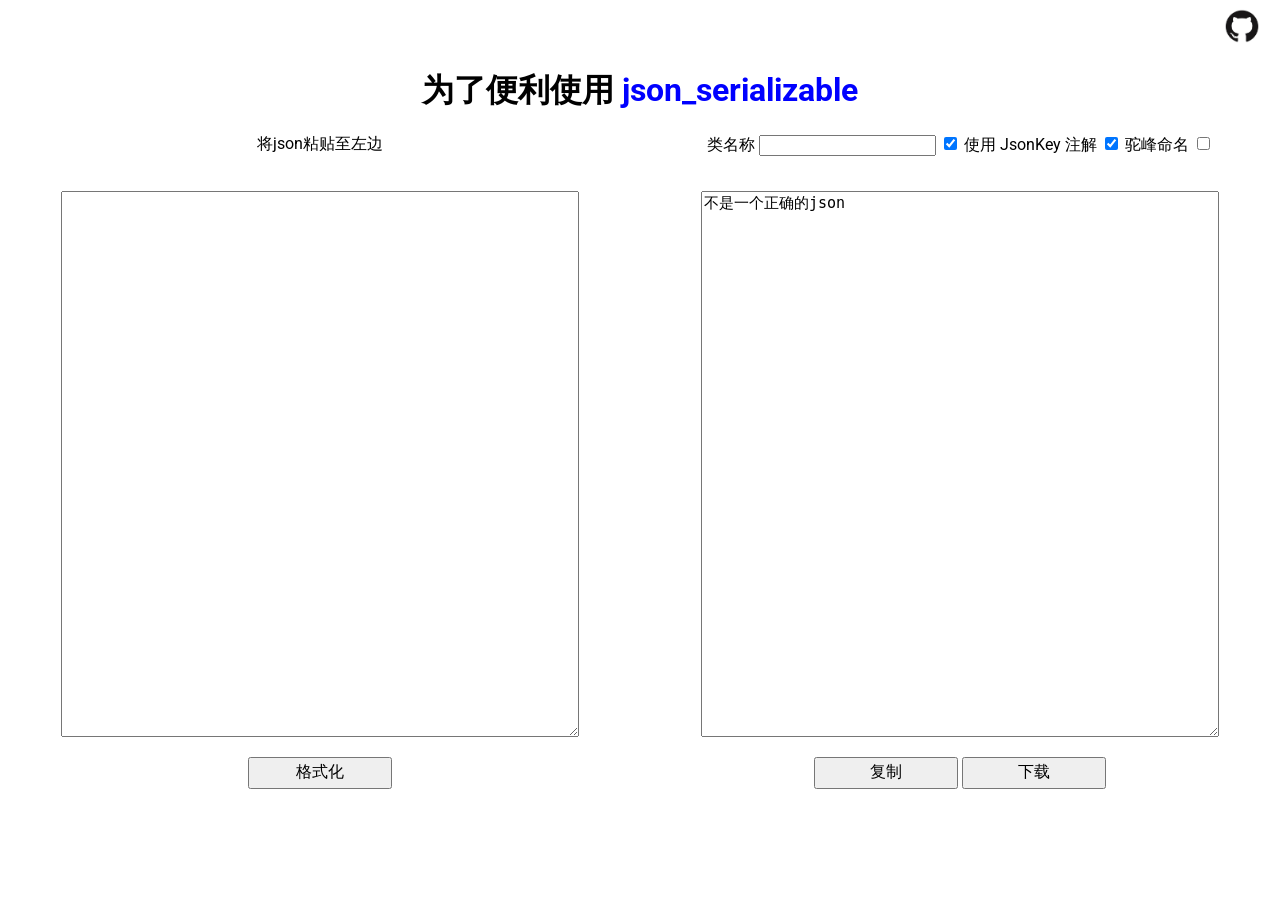
<file: docs/index.html>
<!DOCTYPE html>

<html>
  <head>
    <meta charset="utf-8" />
    <meta lang="zh-CN" />
    <meta http-equiv="X-UA-Compatible" content="IE=edge" />
    <meta name="viewport" content="width=device-width, initial-scale=1.0" />
    <meta name="scaffolded-by" content="https://github.com/google/stagehand" />
    <title>json2dart_for_json_serializable(支持空安全)</title>
    <link rel="stylesheet" href="styles.css" />
    <link rel="icon" href="favicon.ico" />
    <script defer src="main.dart.js"></script>
  </head>

  <body>
    <div class="lang">
      <a href="https://github.com/EightDoor/json2dart">
        <img src="github_logo.jpg" width="50px" />
      </a>
    </div>
    <div>
      <h1>
        为了便利使用
        <a href="https://pub.dartlang.org/packages/json_serializable"
          >json_serializable</a
        >
      </h1>
    </div>
    </div>
    <div>
      <div class="title">
        <span class="half_span">将json粘贴至左边</span>
        <span class="half_span">
          <div class="result_title">
            类名称
            <input id="out_entity_name" />
            <input type="checkbox" id="use_json_key" />
            <span id="check_label">使用 JsonKey 注解</span>
            <input type="checkbox" id="camelCase" />
            <span id="camelCaseLabel">驼峰命名</span>
            <input type="checkbox" id="use_static" />
          </div>
          <div id="file_name"></div>
        </span>
      </div>
      <div class="content">
        <span class="half_span">
          <textarea
            id="json"
            title="json字符串"
            class="content_area"
          ></textarea>
        </span>
        <span class="half_span">
          <textarea id="result" title="结果" class="content_area"></textarea>
          <textarea
            id="class_name"
            title="class name"
            class="content_area"
            hidden
          ></textarea>
        </span>
      </div>
      <div class="func">
        <span class="half_span">
          <button id="format">格式化</button>
        </span>
        <span class="half_span">
<!--          <button id="edit_class">编辑</button>-->
          <button id="copy">复制</button>
          <button id="save">下载</button>
        </span>
      </div>
    </div>
  </body>
</html>
</file>
<file: docs/styles.css>
@import url(https://fonts.googleapis.com/css?family=Roboto);

html,
body {
    width: 100%;
    height: 100%;
    margin: 0;
    padding: 0;
    font-family: 'Roboto', sans-serif;
}

h1 {
    text-align: center;
}

.half_span {
    width: 50%;
    float: left;
    text-align: center;
}

textarea {
    width: 80%;
}

.content {
    padding-top: 5vh;
}

.func .half_span {
    height: 7rem;
    padding-top: 1rem;
}

button {
    width: 9rem;
    height: 2rem;
    font-size: 1rem;
}

#file_name {
    font-size: 0.5rem;
    padding-top: 5px;
    color: mediumvioletred;
}

.lang {
    padding-right: 1vw;
    padding-top: 1vh;
    text-align: right;
}

a {
    color: blue;
    text-decoration: none;
}

a:hover {
    text-decoration-line: underline;
}

.version {
    font-size: 10px;
    text-align: center;
}

.content_area {
    height: 60vh;
}

#class_name {
    width: 86%;
    background-color: rgba(255, 255, 0, 0.164);
    height: 60vh;
}

#file_name {
    font-size: 20px;
    margin: 15px 0;
}

.content_area {
    color: black;
    font-size: 15px;
}
</file>
